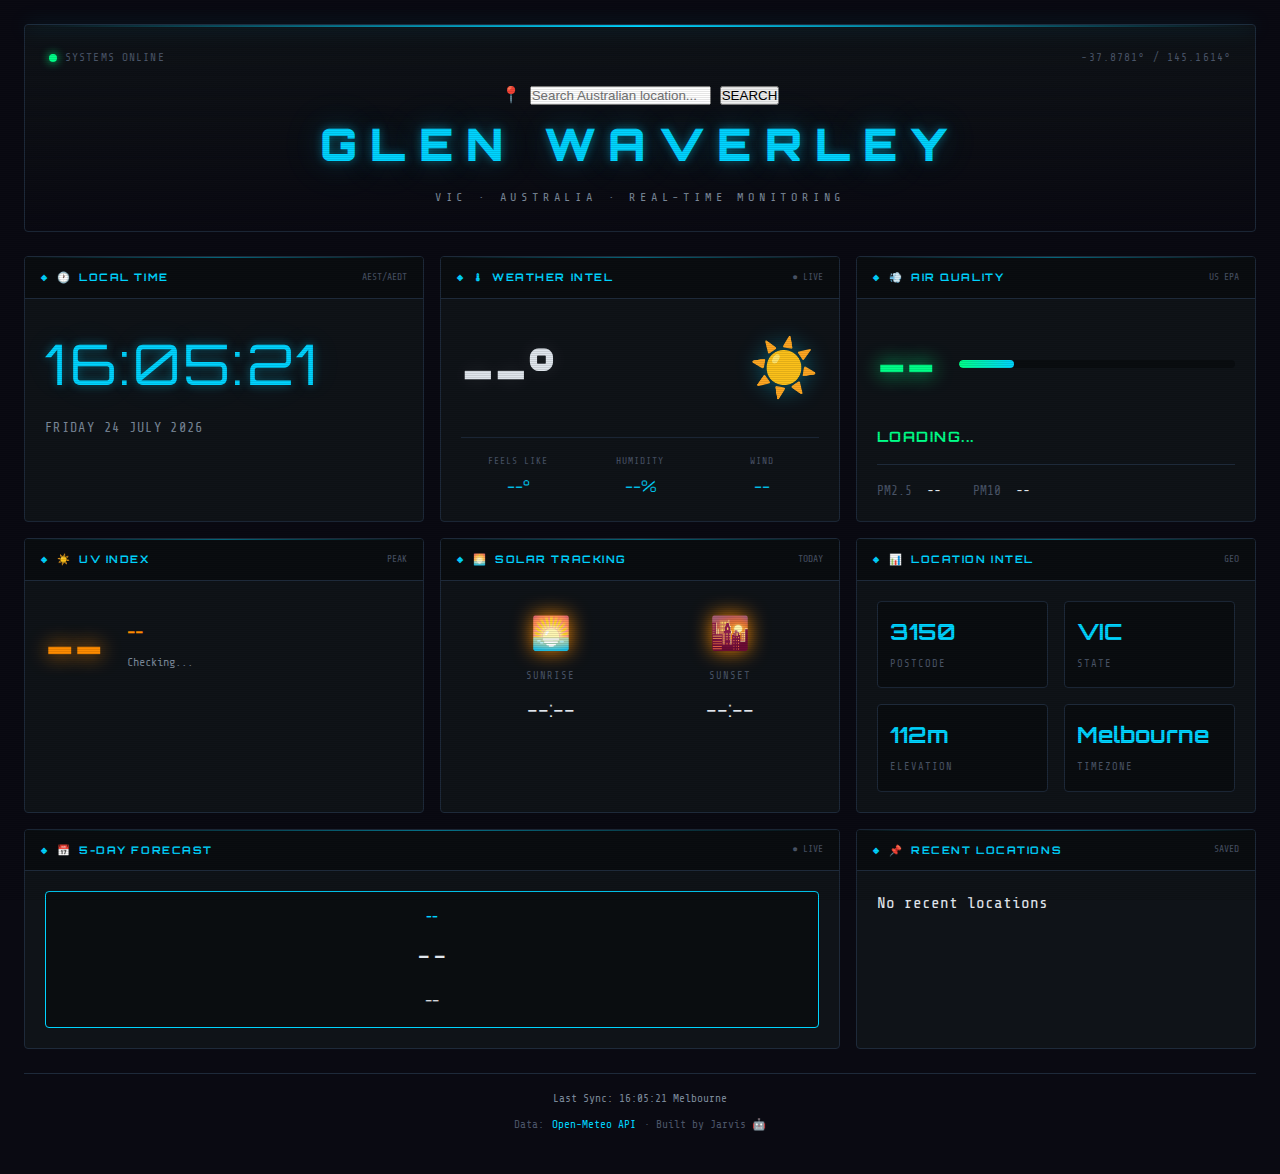
<file: index.html>
<!DOCTYPE html>
<html lang="en">
<head>
    <meta charset="UTF-8">
    <meta name="viewport" content="width=device-width, initial-scale=1.0">
    <title>Australia Live // Weather Intel</title>
    <link rel="stylesheet" href="style.css?v=2">
    <link rel="icon" href="data:image/svg+xml,<svg xmlns=%22http://www.w3.org/2000/svg%22 viewBox=%220 0 100 100%22><text y=%22.9em%22 font-size=%2290%22>🇦🇺</text></svg>">
</head>
<body>
    <div class="container">
        <header>
            <div class="header-top">
                <div class="status-badge">
                    <span class="status-dot"></span>
                    <span>SYSTEMS ONLINE</span>
                </div>
                <div class="coords" id="coords">--° / --°</div>
            </div>
            
            <!-- Location Search -->
            <div class="location-search">
                <div class="search-container">
                    <span class="search-icon">📍</span>
                    <input type="text" id="location-input" placeholder="Search Australian location..." autocomplete="off">
                    <button class="search-btn" id="search-btn">SEARCH</button>
                </div>
                <div class="search-results" id="search-results"></div>
            </div>
            
            <h1 id="location-name">LOADING...</h1>
            <p class="subtitle" id="location-subtitle">AUSTRALIA · REAL-TIME MONITORING</p>
        </header>

        <div class="alert-banner" id="alert-banner" style="display: none;">
            <span class="alert-level" id="uv-alert">⚠ UV ALERT</span>
            <span class="alert-text" id="uv-alert-text">HIGH UV DETECTED — PROTECTION REQUIRED</span>
        </div>

        <div class="grid">
            <!-- Time -->
            <div class="card time-card cyan-top">
                <div class="card-header">
                    <span class="card-label"><span class="icon">🕐</span> Local Time</span>
                    <span class="card-status">AEST/AEDT</span>
                </div>
                <div class="card-body">
                    <div class="time-display" id="time">--:--:--</div>
                    <div class="date-display" id="date">Loading...</div>
                </div>
            </div>

            <!-- Weather -->
            <div class="card weather-card">
                <div class="card-header">
                    <span class="card-label"><span class="icon">🌡</span> Weather Intel</span>
                    <span class="card-status live">● LIVE</span>
                </div>
                <div class="card-body">
                    <div class="weather-main">
                        <span class="temp" id="temp">--°</span>
                        <span class="weather-icon" id="weather-icon">☀️</span>
                    </div>
                    <div class="weather-details">
                        <div class="weather-stat">
                            <span class="label">Feels Like</span>
                            <span class="value" id="feels-like">--°</span>
                        </div>
                        <div class="weather-stat">
                            <span class="label">Humidity</span>
                            <span class="value" id="humidity">--%</span>
                        </div>
                        <div class="weather-stat">
                            <span class="label">Wind</span>
                            <span class="value" id="wind">--</span>
                        </div>
                    </div>
                </div>
            </div>

            <!-- Air Quality -->
            <div class="card aqi-card">
                <div class="card-header">
                    <span class="card-label"><span class="icon">💨</span> Air Quality</span>
                    <span class="card-status">US EPA</span>
                </div>
                <div class="card-body">
                    <div class="aqi-display">
                        <div class="aqi-value good" id="aqi">--</div>
                        <div class="aqi-meter">
                            <div class="aqi-fill good" id="aqi-fill"></div>
                        </div>
                    </div>
                    <div class="aqi-status good" id="aqi-status">Loading...</div>
                    <div class="aqi-details">
                        <div><span class="label">PM2.5</span> <span id="pm25">--</span></div>
                        <div><span class="label">PM10</span> <span id="pm10">--</span></div>
                    </div>
                </div>
            </div>

            <!-- UV Index -->
            <div class="card uv-card">
                <div class="card-header">
                    <span class="card-label"><span class="icon">☀️</span> UV Index</span>
                    <span class="card-status">PEAK</span>
                </div>
                <div class="card-body">
                    <div class="uv-display">
                        <div class="uv-value" id="uv">--</div>
                        <div class="uv-info">
                            <div class="uv-status" id="uv-status">--</div>
                            <div class="uv-warning" id="uv-warning">Checking...</div>
                        </div>
                    </div>
                </div>
            </div>

            <!-- Sun Times -->
            <div class="card sun-card cyan-top">
                <div class="card-header">
                    <span class="card-label"><span class="icon">🌅</span> Solar Tracking</span>
                    <span class="card-status">TODAY</span>
                </div>
                <div class="card-body">
                    <div class="sun-times">
                        <div class="sun-item">
                            <span class="sun-icon">🌅</span>
                            <span class="sun-label">Sunrise</span>
                            <span class="sun-time" id="sunrise">--:--</span>
                        </div>
                        <div class="sun-item">
                            <span class="sun-icon">🌇</span>
                            <span class="sun-label">Sunset</span>
                            <span class="sun-time" id="sunset">--:--</span>
                        </div>
                    </div>
                </div>
            </div>

            <!-- Location Info -->
            <div class="card stats-card cyan-top">
                <div class="card-header">
                    <span class="card-label"><span class="icon">📊</span> Location Intel</span>
                    <span class="card-status">GEO</span>
                </div>
                <div class="card-body">
                    <div class="stats-grid">
                        <div class="stat">
                            <span class="stat-value" id="stat-postcode">--</span>
                            <span class="stat-label">Postcode</span>
                        </div>
                        <div class="stat">
                            <span class="stat-value" id="stat-state">--</span>
                            <span class="stat-label">State</span>
                        </div>
                        <div class="stat">
                            <span class="stat-value" id="stat-elevation">--</span>
                            <span class="stat-label">Elevation</span>
                        </div>
                        <div class="stat">
                            <span class="stat-value" id="stat-timezone">--</span>
                            <span class="stat-label">Timezone</span>
                        </div>
                    </div>
                </div>
            </div>

            <!-- Forecast -->
            <div class="card forecast-card wide">
                <div class="card-header">
                    <span class="card-label"><span class="icon">📅</span> 5-Day Forecast</span>
                    <span class="card-status live">● LIVE</span>
                </div>
                <div class="card-body">
                    <div class="forecast-grid" id="forecast">
                        <div class="forecast-day loading">
                            <span class="forecast-date">--</span>
                            <span class="forecast-icon">--</span>
                            <span class="forecast-temp">--</span>
                        </div>
                    </div>
                </div>
            </div>

            <!-- Recent Locations -->
            <div class="card recent-card cyan-top">
                <div class="card-header">
                    <span class="card-label"><span class="icon">📌</span> Recent Locations</span>
                    <span class="card-status">SAVED</span>
                </div>
                <div class="card-body">
                    <div class="recent-list" id="recent-list">
                        <div class="recent-empty">No recent locations</div>
                    </div>
                </div>
            </div>
        </div>

        <footer>
            <div class="update-time">Last Sync: <span id="last-update">--</span></div>
            <div class="credits">
                Data: <a href="https://open-meteo.com" target="_blank">Open-Meteo API</a> · Built by Jarvis 🤖
            </div>
        </footer>
    </div>

    <script src="app.js?v=2"></script>
</body>
</html>
</file>
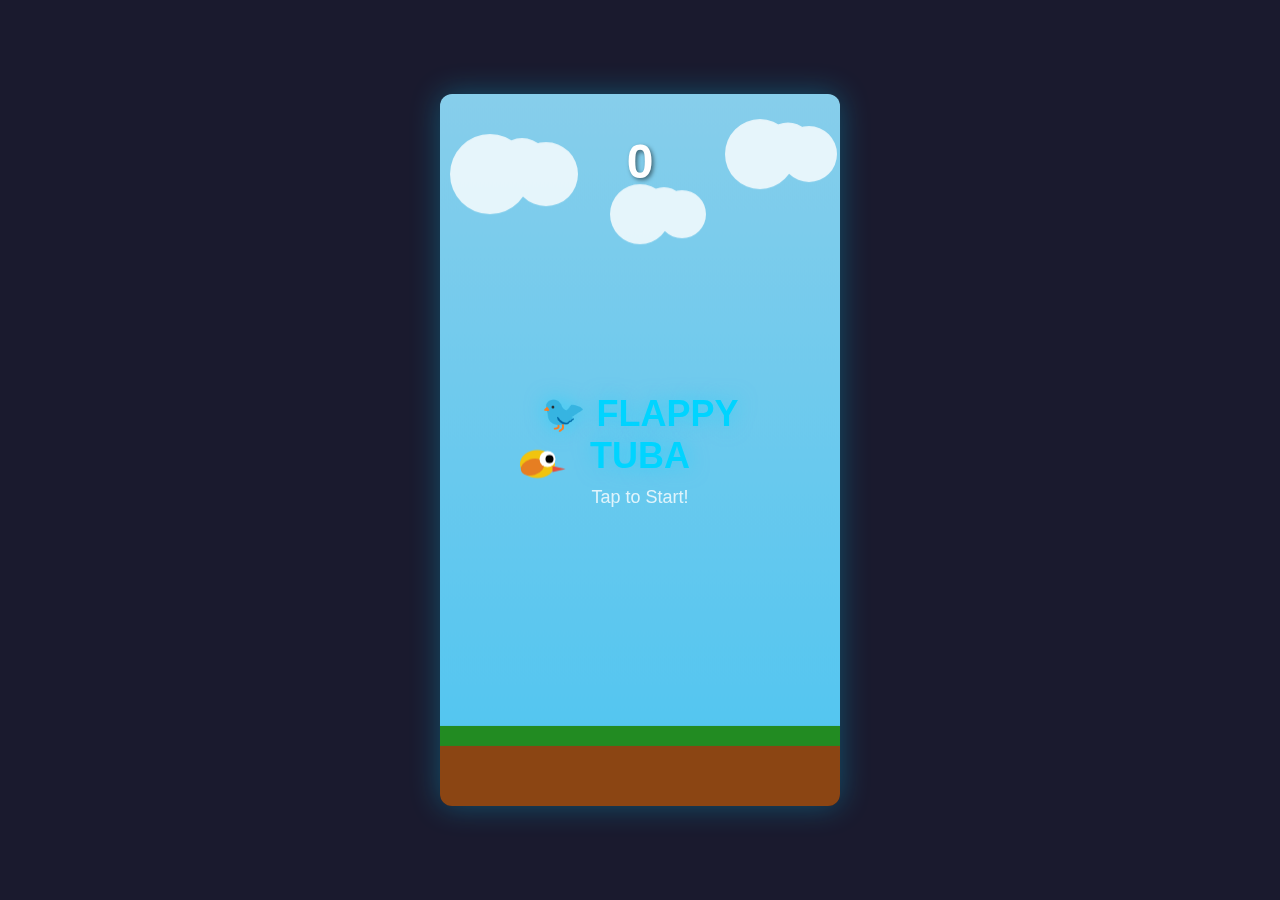
<file: flappy.html>
<!DOCTYPE html>
<html lang="en">
<head>
    <meta charset="UTF-8">
    <meta name="viewport" content="width=device-width, initial-scale=1.0, user-scalable=no">
    <meta name="apple-mobile-web-app-capable" content="yes">
    <meta name="apple-mobile-web-app-status-bar-style" content="black-translucent">
    <title>Flappy Tuba</title>
    <style>
        * {
            margin: 0;
            padding: 0;
            box-sizing: border-box;
        }
        
        body {
            background: #1a1a2e;
            display: flex;
            justify-content: center;
            align-items: center;
            min-height: 100vh;
            overflow: hidden;
            font-family: 'Segoe UI', Tahoma, Geneva, Verdana, sans-serif;
            touch-action: manipulation;
        }
        
        #gameContainer {
            position: relative;
            width: 100%;
            max-width: 400px;
            aspect-ratio: 9/16;
        }
        
        #gameCanvas {
            width: 100%;
            height: 100%;
            display: block;
            border-radius: 12px;
            box-shadow: 0 0 30px rgba(0, 212, 255, 0.3);
        }
        
        #ui {
            position: absolute;
            top: 0;
            left: 0;
            width: 100%;
            height: 100%;
            pointer-events: none;
            display: flex;
            flex-direction: column;
            align-items: center;
        }
        
        #score {
            font-size: 48px;
            font-weight: bold;
            color: white;
            text-shadow: 2px 2px 4px rgba(0,0,0,0.5);
            margin-top: 40px;
        }
        
        #message {
            position: absolute;
            top: 50%;
            left: 50%;
            transform: translate(-50%, -50%);
            text-align: center;
            color: white;
        }
        
        #message h1 {
            font-size: 36px;
            margin-bottom: 10px;
            color: #00d4ff;
            text-shadow: 0 0 20px rgba(0, 212, 255, 0.5);
        }
        
        #message p {
            font-size: 18px;
            opacity: 0.8;
            animation: pulse 1.5s infinite;
        }
        
        #gameOver {
            display: none;
        }
        
        #gameOver h1 {
            color: #ff4757;
            text-shadow: 0 0 20px rgba(255, 71, 87, 0.5);
        }
        
        #highScore {
            font-size: 16px;
            color: #ffd700;
            margin-top: 10px;
        }
        
        @keyframes pulse {
            0%, 100% { opacity: 0.8; }
            50% { opacity: 0.4; }
        }
    </style>
</head>
<body>
    <div id="gameContainer">
        <canvas id="gameCanvas"></canvas>
        <div id="ui">
            <div id="score">0</div>
            <div id="message">
                <div id="startScreen">
                    <h1>🐦 FLAPPY TUBA</h1>
                    <p>Tap to Start!</p>
                </div>
                <div id="gameOver">
                    <h1>💥 GAME OVER</h1>
                    <p>Tap to Restart</p>
                    <div id="highScore">Best: 0</div>
                </div>
            </div>
        </div>
    </div>

    <script>
        const canvas = document.getElementById('gameCanvas');
        const ctx = canvas.getContext('2d');
        const scoreDisplay = document.getElementById('score');
        const startScreen = document.getElementById('startScreen');
        const gameOverScreen = document.getElementById('gameOver');
        const highScoreDisplay = document.getElementById('highScore');

        // Set canvas size
        function resizeCanvas() {
            const container = document.getElementById('gameContainer');
            canvas.width = container.clientWidth * window.devicePixelRatio;
            canvas.height = container.clientHeight * window.devicePixelRatio;
            ctx.scale(window.devicePixelRatio, window.devicePixelRatio);
        }
        resizeCanvas();
        window.addEventListener('resize', resizeCanvas);

        // Game state
        let gameState = 'start'; // start, playing, gameover
        let score = 0;
        let highScore = localStorage.getItem('flappyHighScore') || 0;
        highScoreDisplay.textContent = `Best: ${highScore}`;

        // Bird
        const bird = {
            x: 80,
            y: 0,
            width: 35,
            height: 28,
            velocity: 0,
            gravity: 0.4,
            jump: -8,
            rotation: 0
        };

        // Pipes
        let pipes = [];
        const pipeWidth = 60;
        const pipeGap = 150;
        let pipeTimer = 0;
        const pipeInterval = 100;

        // Game dimensions (logical)
        let gameWidth, gameHeight;

        function updateDimensions() {
            const container = document.getElementById('gameContainer');
            gameWidth = container.clientWidth;
            gameHeight = container.clientHeight;
            bird.y = gameHeight / 2;
        }
        updateDimensions();

        // Colors
        const colors = {
            sky: '#4ec5f1',
            ground: '#8B4513',
            grass: '#228B22',
            pipe: '#2ecc71',
            pipeEdge: '#27ae60',
            bird: '#f1c40f',
            birdWing: '#e67e22'
        };

        function drawBackground() {
            // Sky gradient
            const gradient = ctx.createLinearGradient(0, 0, 0, gameHeight);
            gradient.addColorStop(0, '#87CEEB');
            gradient.addColorStop(1, '#4ec5f1');
            ctx.fillStyle = gradient;
            ctx.fillRect(0, 0, gameWidth, gameHeight);

            // Clouds
            ctx.fillStyle = 'rgba(255, 255, 255, 0.8)';
            drawCloud(50, 80, 40);
            drawCloud(200, 120, 30);
            drawCloud(320, 60, 35);
        }

        function drawCloud(x, y, size) {
            ctx.beginPath();
            ctx.arc(x, y, size, 0, Math.PI * 2);
            ctx.arc(x + size * 0.8, y - size * 0.2, size * 0.7, 0, Math.PI * 2);
            ctx.arc(x + size * 1.4, y, size * 0.8, 0, Math.PI * 2);
            ctx.fill();
        }

        function drawGround() {
            // Grass
            ctx.fillStyle = colors.grass;
            ctx.fillRect(0, gameHeight - 80, gameWidth, 20);
            
            // Ground
            ctx.fillStyle = colors.ground;
            ctx.fillRect(0, gameHeight - 60, gameWidth, 60);
        }

        function drawBird() {
            ctx.save();
            ctx.translate(bird.x + bird.width / 2, bird.y + bird.height / 2);
            ctx.rotate(bird.rotation);

            // Body
            ctx.fillStyle = colors.bird;
            ctx.beginPath();
            ctx.ellipse(0, 0, bird.width / 2, bird.height / 2, 0, 0, Math.PI * 2);
            ctx.fill();

            // Wing
            ctx.fillStyle = colors.birdWing;
            ctx.beginPath();
            ctx.ellipse(-5, 3, 12, 8, -0.3, 0, Math.PI * 2);
            ctx.fill();

            // Eye
            ctx.fillStyle = 'white';
            ctx.beginPath();
            ctx.arc(10, -5, 8, 0, Math.PI * 2);
            ctx.fill();
            
            ctx.fillStyle = 'black';
            ctx.beginPath();
            ctx.arc(12, -5, 4, 0, Math.PI * 2);
            ctx.fill();

            // Beak
            ctx.fillStyle = '#e74c3c';
            ctx.beginPath();
            ctx.moveTo(15, 2);
            ctx.lineTo(28, 5);
            ctx.lineTo(15, 8);
            ctx.closePath();
            ctx.fill();

            ctx.restore();
        }

        function drawPipe(pipe) {
            const edgeHeight = 25;
            const edgeExtra = 8;
            
            // Top pipe
            ctx.fillStyle = colors.pipe;
            ctx.fillRect(pipe.x, 0, pipeWidth, pipe.topHeight);
            
            // Top pipe edge
            ctx.fillStyle = colors.pipeEdge;
            ctx.fillRect(pipe.x - edgeExtra, pipe.topHeight - edgeHeight, pipeWidth + edgeExtra * 2, edgeHeight);
            
            // Bottom pipe
            ctx.fillStyle = colors.pipe;
            ctx.fillRect(pipe.x, pipe.bottomY, pipeWidth, gameHeight - pipe.bottomY);
            
            // Bottom pipe edge
            ctx.fillStyle = colors.pipeEdge;
            ctx.fillRect(pipe.x - edgeExtra, pipe.bottomY, pipeWidth + edgeExtra * 2, edgeHeight);
        }

        function spawnPipe() {
            const minHeight = 80;
            const maxHeight = gameHeight - pipeGap - minHeight - 80;
            const topHeight = Math.random() * (maxHeight - minHeight) + minHeight;
            
            pipes.push({
                x: gameWidth,
                topHeight: topHeight,
                bottomY: topHeight + pipeGap,
                passed: false
            });
        }

        function checkCollision() {
            // Ground/ceiling
            if (bird.y + bird.height > gameHeight - 80 || bird.y < 0) {
                return true;
            }

            // Pipes
            for (const pipe of pipes) {
                if (bird.x + bird.width > pipe.x && bird.x < pipe.x + pipeWidth) {
                    if (bird.y < pipe.topHeight || bird.y + bird.height > pipe.bottomY) {
                        return true;
                    }
                }
            }
            return false;
        }

        function update() {
            if (gameState !== 'playing') return;

            // Bird physics
            bird.velocity += bird.gravity;
            bird.y += bird.velocity;
            bird.rotation = Math.min(Math.max(bird.velocity * 0.05, -0.5), 1.2);

            // Pipes
            pipeTimer++;
            if (pipeTimer >= pipeInterval) {
                spawnPipe();
                pipeTimer = 0;
            }

            for (let i = pipes.length - 1; i >= 0; i--) {
                pipes[i].x -= 3;

                // Score
                if (!pipes[i].passed && pipes[i].x + pipeWidth < bird.x) {
                    pipes[i].passed = true;
                    score++;
                    scoreDisplay.textContent = score;
                }

                // Remove off-screen pipes
                if (pipes[i].x + pipeWidth < 0) {
                    pipes.splice(i, 1);
                }
            }

            // Collision
            if (checkCollision()) {
                gameOver();
            }
        }

        function draw() {
            ctx.clearRect(0, 0, gameWidth, gameHeight);
            
            drawBackground();
            
            for (const pipe of pipes) {
                drawPipe(pipe);
            }
            
            drawGround();
            drawBird();
        }

        function gameLoop() {
            update();
            draw();
            requestAnimationFrame(gameLoop);
        }

        function startGame() {
            gameState = 'playing';
            score = 0;
            scoreDisplay.textContent = '0';
            bird.y = gameHeight / 2;
            bird.velocity = 0;
            bird.rotation = 0;
            pipes = [];
            pipeTimer = 0;
            
            startScreen.style.display = 'none';
            gameOverScreen.style.display = 'none';
            
            flap();
        }

        function gameOver() {
            gameState = 'gameover';
            
            if (score > highScore) {
                highScore = score;
                localStorage.setItem('flappyHighScore', highScore);
            }
            highScoreDisplay.textContent = `Best: ${highScore}`;
            
            gameOverScreen.style.display = 'block';
        }

        function flap() {
            if (gameState === 'playing') {
                bird.velocity = bird.jump;
            }
        }

        function handleInput() {
            if (gameState === 'start' || gameState === 'gameover') {
                startGame();
            } else {
                flap();
            }
        }

        // Input handlers
        canvas.addEventListener('touchstart', (e) => {
            e.preventDefault();
            handleInput();
        });

        canvas.addEventListener('click', handleInput);

        document.addEventListener('keydown', (e) => {
            if (e.code === 'Space') {
                e.preventDefault();
                handleInput();
            }
        });

        // Start
        gameLoop();
    </script>
</body>
</html>
</file>
<file: style.css>
@import url('https://fonts.googleapis.com/css2?family=Share+Tech+Mono&family=Orbitron:wght@400;700;900&display=swap');

* {
    margin: 0;
    padding: 0;
    box-sizing: border-box;
}

:root {
    --bg-primary: #0a0a12;
    --bg-secondary: #0d1117;
    --bg-card: #0f1318;
    --bg-card-inner: #0a0d10;
    --text-primary: #e0e6ed;
    --text-secondary: #7a8899;
    --text-muted: #4a5568;
    --cyan: #00d4ff;
    --cyan-dim: rgba(0, 212, 255, 0.15);
    --cyan-glow: rgba(0, 212, 255, 0.4);
    --red: #ff3a3a;
    --red-dim: rgba(255, 58, 58, 0.15);
    --orange: #ff8c00;
    --yellow: #ffd700;
    --green: #00ff88;
    --green-dim: rgba(0, 255, 136, 0.15);
    --purple: #a855f7;
    --border: #1e2a3a;
    --border-glow: #00d4ff;
}

body {
    font-family: 'Share Tech Mono', 'Courier New', monospace;
    background: var(--bg-primary);
    color: var(--text-primary);
    min-height: 100vh;
    line-height: 1.6;
    position: relative;
}

/* Scanline overlay */
body::before {
    content: '';
    position: fixed;
    top: 0;
    left: 0;
    width: 100%;
    height: 100%;
    background: repeating-linear-gradient(
        0deg,
        rgba(0, 0, 0, 0.1) 0px,
        rgba(0, 0, 0, 0.1) 1px,
        transparent 1px,
        transparent 2px
    );
    pointer-events: none;
    z-index: 1000;
}

.container {
    max-width: 1400px;
    margin: 0 auto;
    padding: 1.5rem;
    position: relative;
}

/* Header */
header {
    text-align: center;
    margin-bottom: 1.5rem;
    padding: 1.5rem;
    background: linear-gradient(180deg, var(--bg-card) 0%, transparent 100%);
    border: 1px solid var(--border);
    border-radius: 4px;
    position: relative;
}

header::before {
    content: '';
    position: absolute;
    top: 0;
    left: 0;
    right: 0;
    height: 2px;
    background: linear-gradient(90deg, transparent, var(--cyan), transparent);
    box-shadow: 0 0 20px var(--cyan-glow);
}

.header-top {
    display: flex;
    justify-content: space-between;
    align-items: center;
    margin-bottom: 1rem;
    font-size: 0.7rem;
    color: var(--text-muted);
    text-transform: uppercase;
    letter-spacing: 0.1em;
}

.status-badge {
    display: flex;
    align-items: center;
    gap: 0.5rem;
}

.status-dot {
    width: 8px;
    height: 8px;
    background: var(--green);
    border-radius: 50%;
    animation: pulse-dot 2s infinite;
    box-shadow: 0 0 10px var(--green);
}

@keyframes pulse-dot {
    0%, 100% { opacity: 1; }
    50% { opacity: 0.5; }
}

h1 {
    font-family: 'Orbitron', sans-serif;
    font-size: 2.8rem;
    font-weight: 900;
    letter-spacing: 0.3em;
    color: var(--cyan);
    text-shadow: 
        0 0 10px var(--cyan-glow),
        0 0 30px var(--cyan-dim),
        0 0 50px var(--cyan-dim);
    margin-bottom: 0.5rem;
}

.subtitle {
    font-size: 0.75rem;
    color: var(--text-secondary);
    letter-spacing: 0.4em;
    text-transform: uppercase;
}

/* Alert Banner */
.alert-banner {
    background: linear-gradient(90deg, var(--red-dim), transparent, var(--red-dim));
    border: 1px solid var(--red);
    border-radius: 4px;
    padding: 0.75rem 1rem;
    margin-bottom: 1.5rem;
    display: flex;
    align-items: center;
    justify-content: center;
    gap: 1rem;
}

.alert-level {
    font-family: 'Orbitron', sans-serif;
    font-weight: 700;
    color: var(--red);
    text-shadow: 0 0 10px var(--red);
    font-size: 1.1rem;
}

.alert-text {
    color: var(--text-secondary);
    font-size: 0.8rem;
    text-transform: uppercase;
    letter-spacing: 0.1em;
}

/* Grid */
.grid {
    display: grid;
    grid-template-columns: repeat(auto-fit, minmax(300px, 1fr));
    gap: 1rem;
}

/* Cards */
.card {
    background: var(--bg-card);
    border: 1px solid var(--border);
    border-radius: 4px;
    padding: 0;
    position: relative;
    overflow: hidden;
    transition: all 0.3s ease;
}

.card::before {
    content: '';
    position: absolute;
    top: 0;
    left: 0;
    right: 0;
    height: 1px;
    background: linear-gradient(90deg, transparent, var(--cyan), transparent);
    opacity: 0.5;
}

.card:hover {
    border-color: var(--cyan);
    box-shadow: 
        0 0 20px var(--cyan-dim),
        inset 0 0 30px var(--cyan-dim);
}

.card.wide {
    grid-column: span 2;
}

@media (max-width: 768px) {
    .card.wide {
        grid-column: span 1;
    }
}

.card-header {
    display: flex;
    align-items: center;
    justify-content: space-between;
    padding: 0.75rem 1rem;
    background: var(--bg-card-inner);
    border-bottom: 1px solid var(--border);
}

.card-label {
    font-family: 'Orbitron', sans-serif;
    font-size: 0.65rem;
    font-weight: 700;
    color: var(--cyan);
    letter-spacing: 0.15em;
    text-transform: uppercase;
    display: flex;
    align-items: center;
    gap: 0.5rem;
}

.card-label::before {
    content: '◆';
    font-size: 0.5rem;
}

.card-status {
    font-size: 0.6rem;
    color: var(--text-muted);
    text-transform: uppercase;
}

.card-body {
    padding: 1.25rem;
}

/* Time Card */
.time-card .time-display {
    font-family: 'Orbitron', sans-serif;
    font-size: 3.5rem;
    font-weight: 400;
    color: var(--cyan);
    text-shadow: 
        0 0 10px var(--cyan-glow),
        0 0 30px var(--cyan-dim);
    letter-spacing: 0.05em;
}

.time-card .date-display {
    font-size: 0.85rem;
    color: var(--text-secondary);
    margin-top: 0.5rem;
    text-transform: uppercase;
    letter-spacing: 0.1em;
}

/* Weather Card */
.weather-main {
    display: flex;
    align-items: center;
    justify-content: space-between;
    margin-bottom: 1rem;
}

.temp {
    font-family: 'Orbitron', sans-serif;
    font-size: 4rem;
    font-weight: 700;
    color: var(--text-primary);
    text-shadow: 0 0 20px rgba(255,255,255,0.1);
}

.weather-icon {
    font-size: 3.5rem;
    filter: drop-shadow(0 0 10px var(--cyan-glow));
}

.weather-details {
    display: grid;
    grid-template-columns: repeat(3, 1fr);
    gap: 0.5rem;
    padding-top: 1rem;
    border-top: 1px solid var(--border);
}

.weather-stat {
    text-align: center;
}

.weather-stat .label {
    display: block;
    font-size: 0.6rem;
    color: var(--text-muted);
    text-transform: uppercase;
    letter-spacing: 0.1em;
    margin-bottom: 0.25rem;
}

.weather-stat .value {
    font-family: 'Orbitron', sans-serif;
    font-size: 1rem;
    color: var(--cyan);
}

/* AQI Card */
.aqi-display {
    display: flex;
    align-items: center;
    gap: 1.5rem;
    margin-bottom: 1rem;
}

.aqi-value {
    font-family: 'Orbitron', sans-serif;
    font-size: 3.5rem;
    font-weight: 700;
}

.aqi-value.good { color: var(--green); text-shadow: 0 0 20px var(--green); }
.aqi-value.moderate { color: var(--yellow); text-shadow: 0 0 20px var(--yellow); }
.aqi-value.poor { color: var(--orange); text-shadow: 0 0 20px var(--orange); }
.aqi-value.hazardous { color: var(--red); text-shadow: 0 0 20px var(--red); }

.aqi-meter {
    flex: 1;
    height: 8px;
    background: var(--bg-card-inner);
    border-radius: 4px;
    overflow: hidden;
    position: relative;
}

.aqi-fill {
    height: 100%;
    border-radius: 4px;
    transition: width 0.5s ease;
}

.aqi-fill.good { background: linear-gradient(90deg, var(--green), var(--cyan)); width: 20%; }
.aqi-fill.moderate { background: linear-gradient(90deg, var(--yellow), var(--orange)); width: 50%; }
.aqi-fill.poor { background: linear-gradient(90deg, var(--orange), var(--red)); width: 75%; }
.aqi-fill.hazardous { background: var(--red); width: 100%; }

.aqi-status {
    font-family: 'Orbitron', sans-serif;
    font-size: 0.9rem;
    font-weight: 700;
    text-transform: uppercase;
    letter-spacing: 0.1em;
    margin-bottom: 1rem;
}

.aqi-status.good { color: var(--green); }
.aqi-status.moderate { color: var(--yellow); }
.aqi-status.poor { color: var(--orange); }
.aqi-status.hazardous { color: var(--red); }

.aqi-details {
    display: flex;
    gap: 2rem;
    font-size: 0.8rem;
    padding-top: 1rem;
    border-top: 1px solid var(--border);
}

.aqi-details .label {
    color: var(--text-muted);
    margin-right: 0.5rem;
}

/* UV Card */
.uv-display {
    display: flex;
    align-items: center;
    gap: 1.5rem;
}

.uv-value {
    font-family: 'Orbitron', sans-serif;
    font-size: 3.5rem;
    font-weight: 700;
    color: var(--orange);
    text-shadow: 0 0 20px var(--orange);
}

.uv-info {
    flex: 1;
}

.uv-status {
    font-family: 'Orbitron', sans-serif;
    font-size: 1rem;
    font-weight: 700;
    color: var(--orange);
    text-transform: uppercase;
    margin-bottom: 0.5rem;
}

.uv-warning {
    font-size: 0.75rem;
    color: var(--text-secondary);
}

/* Sun Card */
.sun-times {
    display: flex;
    justify-content: space-around;
    padding: 0.5rem 0;
}

.sun-item {
    display: flex;
    flex-direction: column;
    align-items: center;
    gap: 0.5rem;
}

.sun-icon {
    font-size: 2rem;
    filter: drop-shadow(0 0 10px var(--orange));
}

.sun-label {
    font-size: 0.65rem;
    color: var(--text-muted);
    text-transform: uppercase;
    letter-spacing: 0.1em;
}

.sun-time {
    font-family: 'Orbitron', sans-serif;
    font-size: 1.3rem;
    color: var(--text-primary);
}

/* Stats Card */
.stats-grid {
    display: grid;
    grid-template-columns: repeat(2, 1fr);
    gap: 1rem;
}

.stat {
    background: var(--bg-card-inner);
    padding: 0.75rem;
    border-radius: 4px;
    border: 1px solid var(--border);
}

.stat-value {
    font-family: 'Orbitron', sans-serif;
    font-size: 1.4rem;
    font-weight: 700;
    color: var(--cyan);
    display: block;
}

.stat-label {
    font-size: 0.65rem;
    color: var(--text-muted);
    text-transform: uppercase;
    letter-spacing: 0.1em;
}

/* Forecast Card */
.forecast-grid {
    display: flex;
    gap: 0.75rem;
}

.forecast-day {
    flex: 1;
    display: flex;
    flex-direction: column;
    align-items: center;
    gap: 0.5rem;
    padding: 1rem;
    background: var(--bg-card-inner);
    border: 1px solid var(--border);
    border-radius: 4px;
    transition: all 0.3s ease;
}

.forecast-day:hover {
    border-color: var(--cyan);
    box-shadow: 0 0 15px var(--cyan-dim);
}

.forecast-day:first-child {
    border-color: var(--cyan);
}

.forecast-date {
    font-family: 'Orbitron', sans-serif;
    font-size: 0.7rem;
    font-weight: 700;
    color: var(--cyan);
    text-transform: uppercase;
}

.forecast-icon {
    font-size: 1.8rem;
}

.forecast-temp {
    font-family: 'Orbitron', sans-serif;
    font-size: 0.9rem;
    color: var(--text-primary);
}

.forecast-temp .high {
    color: var(--orange);
}

.forecast-temp .low {
    color: var(--cyan);
}

/* Transport Card */
.transport-name {
    font-family: 'Orbitron', sans-serif;
    font-size: 1.1rem;
    font-weight: 700;
    color: var(--text-primary);
    margin-bottom: 0.75rem;
}

.line-badge {
    display: inline-block;
    background: linear-gradient(135deg, #1e40af, #3b82f6);
    color: white;
    padding: 0.3rem 0.75rem;
    border-radius: 4px;
    font-size: 0.7rem;
    font-weight: 700;
    text-transform: uppercase;
    letter-spacing: 0.05em;
    margin-bottom: 0.75rem;
    box-shadow: 0 0 15px rgba(59, 130, 246, 0.4);
}

.transport-info {
    font-size: 0.8rem;
    color: var(--text-secondary);
}

.transport-info div {
    margin-bottom: 0.25rem;
}

/* Fact Card */
.fact-text {
    font-size: 0.9rem;
    color: var(--text-secondary);
    line-height: 1.7;
    font-style: italic;
    padding-left: 1rem;
    border-left: 2px solid var(--cyan);
}

/* Footer */
footer {
    margin-top: 1.5rem;
    padding: 1rem;
    border-top: 1px solid var(--border);
    text-align: center;
    font-size: 0.7rem;
    color: var(--text-muted);
}

.update-time {
    margin-bottom: 0.5rem;
    color: var(--text-secondary);
}

.credits {
    display: flex;
    align-items: center;
    justify-content: center;
    gap: 0.5rem;
}

.credits a {
    color: var(--cyan);
    text-decoration: none;
}

/* Animations */
@keyframes glow-pulse {
    0%, 100% { 
        box-shadow: 0 0 5px var(--cyan-dim);
    }
    50% { 
        box-shadow: 0 0 20px var(--cyan-glow);
    }
}

/* Loading */
.loading {
    animation: pulse 1.5s infinite;
}

@keyframes pulse {
    0%, 100% { opacity: 1; }
    50% { opacity: 0.5; }
}

/* Responsive */
@media (max-width: 600px) {
    .container {
        padding: 1rem;
    }
    
    h1 {
        font-size: 1.8rem;
        letter-spacing: 0.2em;
    }
    
    .time-card .time-display {
        font-size: 2.5rem;
    }
    
    .temp, .aqi-value, .uv-value {
        font-size: 2.5rem;
    }
    
    .forecast-grid {
        flex-direction: column;
    }
    
    .weather-details {
        grid-template-columns: 1fr;
        gap: 0.75rem;
    }
    
    .header-top {
        flex-direction: column;
        gap: 0.5rem;
    }
}
</file>
